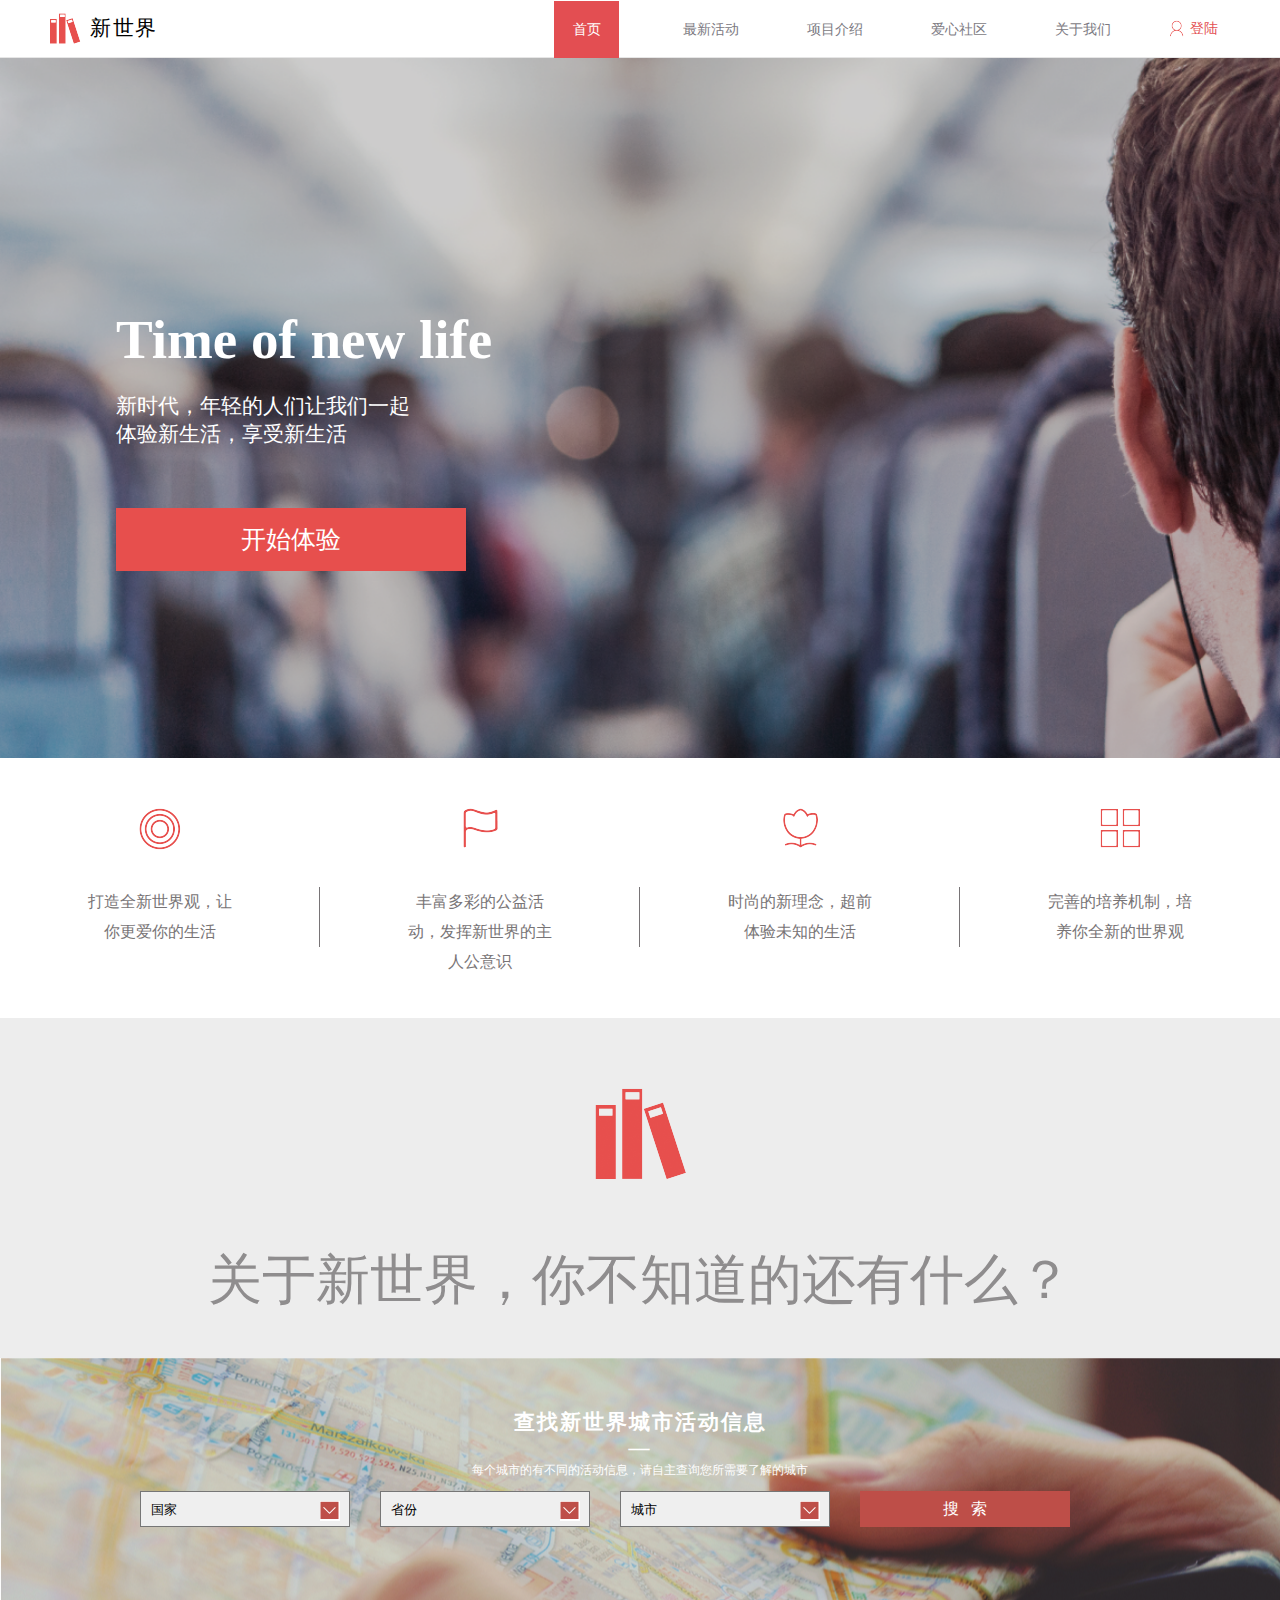
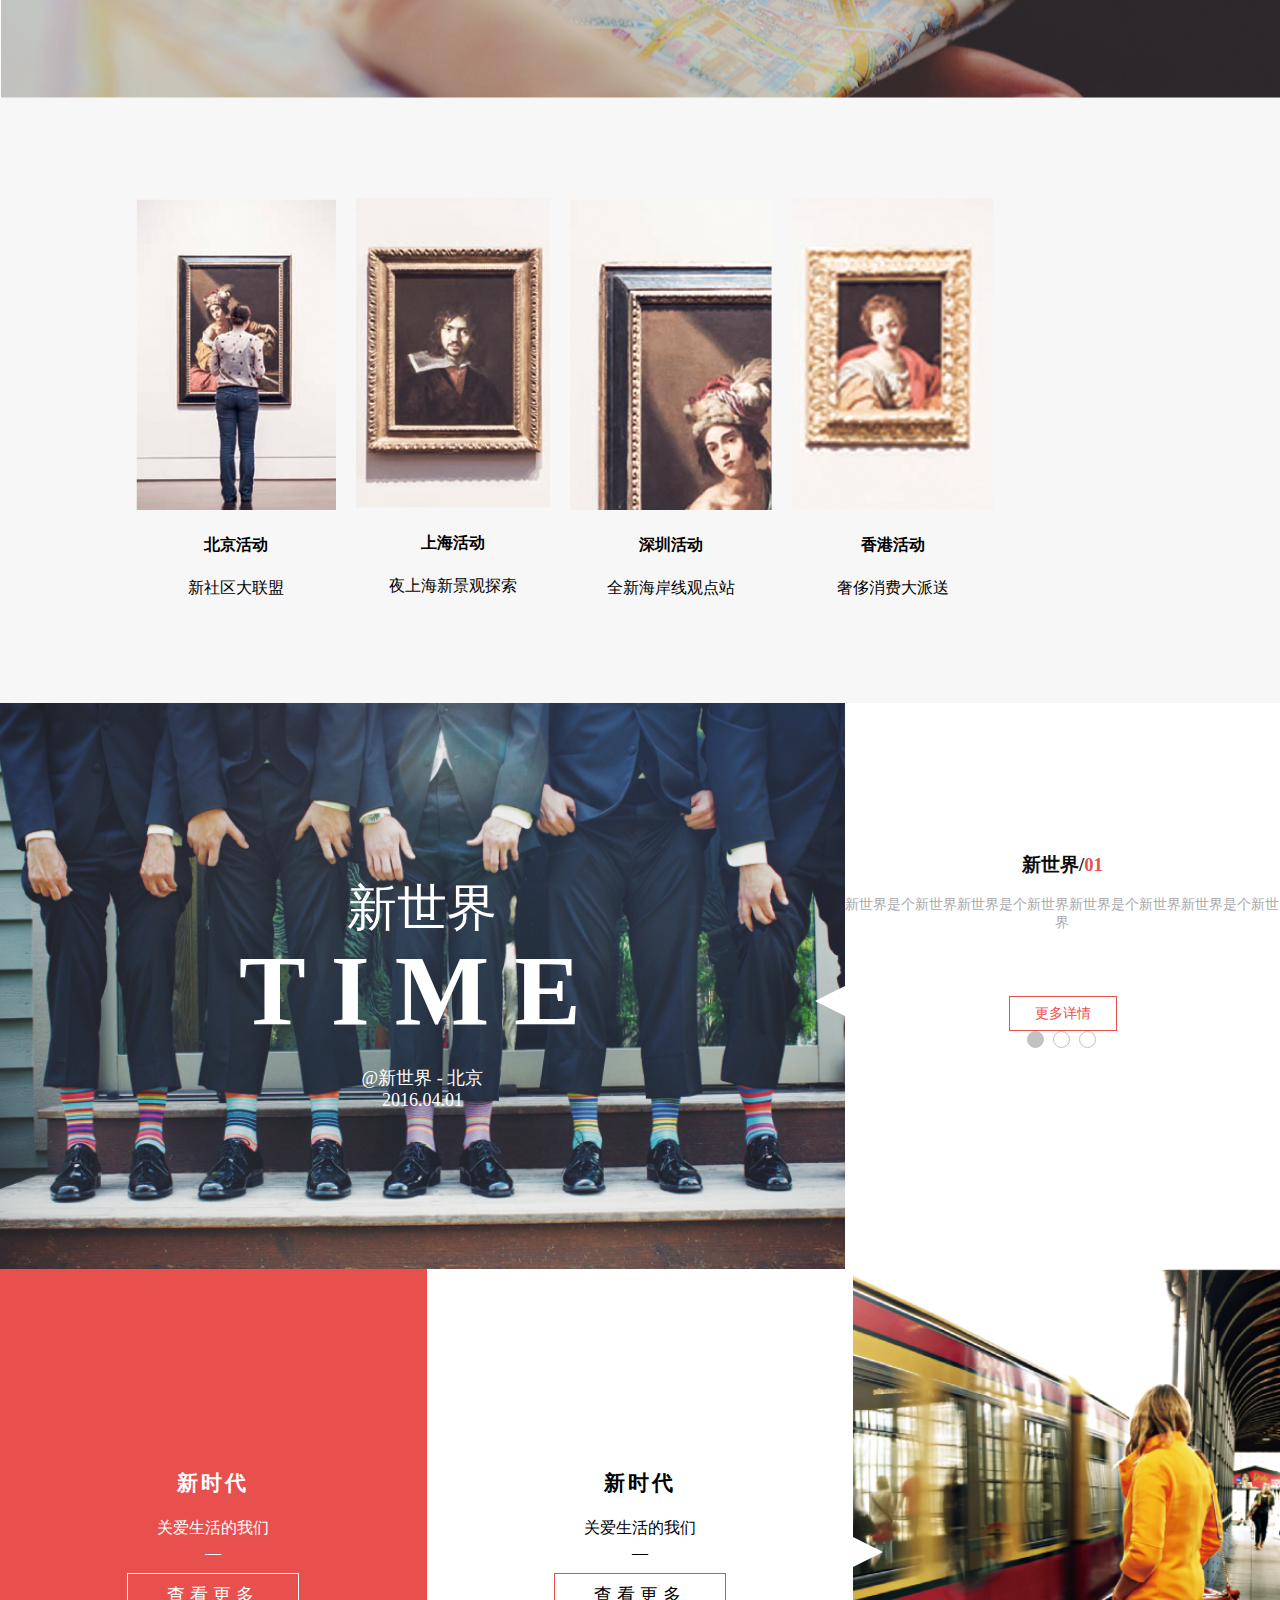
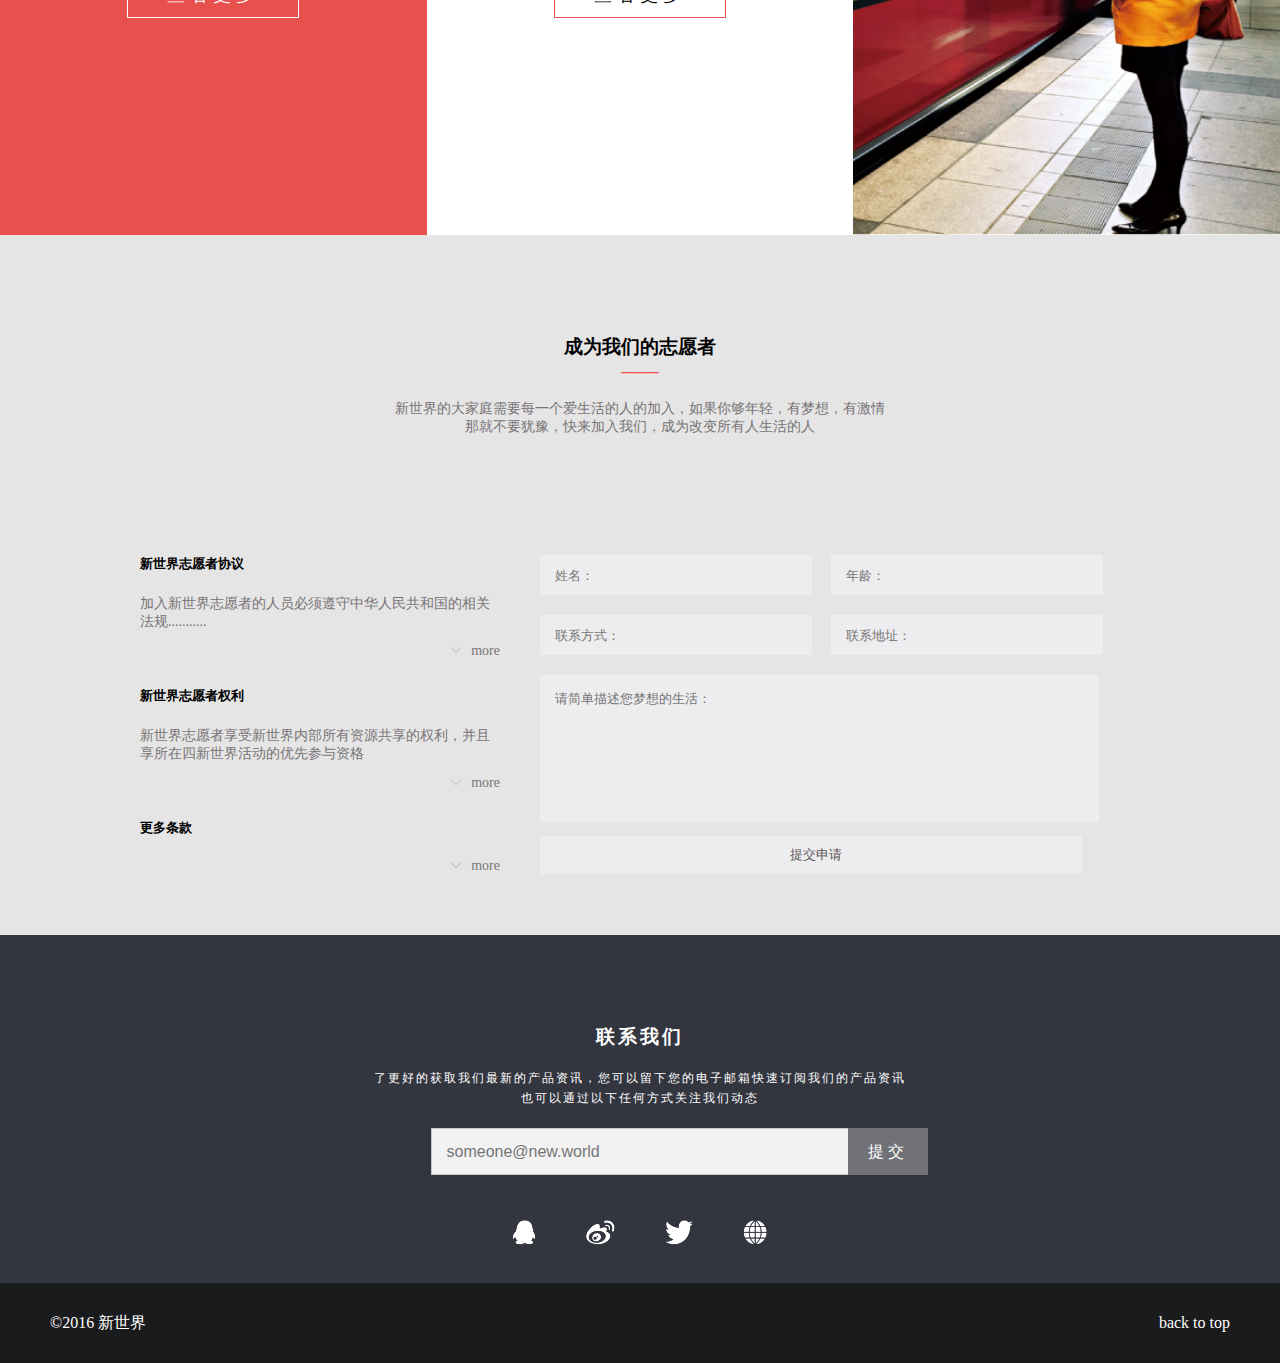
<file: index.html>
<!DOCTYPE html>
<html lang="en">
<head>
	<meta charset="UTF-8">
	<title>New World</title>
	<link rel="stylesheet" href="style.css">
	<script type="text/javascript" src="jquery-1.11.3.min.js"></script>
</head>
<body style="overflow-x:hidden">
	<div class="wrapper">
		<div id="header">
			<div class="logo fl">新世界</div>
			<a href="#" class="logo_btn fr">登陆</a>
				<ul class="fr nav">
					<li class="current"><a href="#banner">首页</a></li>
					<li><a href="#hot-info">最新活动</a></li>
					<li><a href="#pro-basic">项目介绍</a></li>
					<li><a href="#love-clud">爱心社区</a></li>
					<li><a href="#about-ours">关于我们</a></li>
				</ul>
		</div>
		<div id="banner">
			<div class="banner-first">
				<span class="banner-title">Time of new life</span>
				
				<p>新时代，年轻的人们让我们一起
					<br/>
					体验新生活，享受新生活</p>
				<div>
					<span class="start-try">开始体验</span>
				</div>
			</div>
			<div class="banner-second">
				<ul>
					<li class="icon1">
						<p>打造全新世界观，让你更爱你的生活</p>
					</li>
					<li class="icon2">
						<p>丰富多彩的公益活动，发挥新世界的主人公意识</p>
					</li>
					<li class="icon3">
						<p>时尚的新理念，超前体验未知的生活</p>
					</li>
					<li class="icon4">
						<p>完善的培养机制，培养你全新的世界观</p>
					</li>
				</ul>
			</div>
		</div>
		<div id="hot-info">
			<div class="hot-info-one">
				<!-- <div class="hot-logo"></div> -->
				<img src="images/3logo.png" alt="" style="margin-top:70px;">
				<span>关于新世界，你不知道的还有什么？</span>
			</div>
			<div class="hot-info-two">
				<h3>查找新世界城市活动信息
				<br/>—
				</h3>
				<p>每个城市的有不同的活动信息，请自主查询您所需要了解的城市</p>
				<div class="hot-search">
					<div class="select">
						<select name="country" class="country" id="">
							<option value="">国家</option>
							<option value="">中国</option>
						</select>
					</div>
					<div class="select">
						<select name="province" class="province" id="">
							<option value="">省份</option>
							<option value="">四川</option>
							<option value="">广东</option>
						</select>
					</div>
					<div class="select">
						<select name="city" class="city" id="">
							<option value="">城市</option>
						</select>
					</div>
					<button type="submit" id="submit">搜&nbsp;&nbsp;&nbsp;索</button>
				</div>
			</div>
			<div class="hot-info-three">
				<ul class="info-list">
					<li class="part part1">
						<div>
							<img src="images/51bg.png" alt="">
						</div>
						<h4>北京活动</h4>
						<p>新社区大联盟</p>
					</li>
					<li class="part part2">
						<div>
							<img src="images/52bg.png" alt="">
						</div>
						<h4>上海活动</h4>
						<p>夜上海新景观探索</p>
					</li>
					<li class="part part3">
						<div>
							<img src="images/53bg.png" alt="">
						</div>
						<h4>深圳活动</h4>
						<p>全新海岸线观点站</p>
					</li>
					<li class="part part4">
						<div>
							<img src="images/54bg.png" alt="">
						</div>
						<h4>香港活动</h4>
						<p>奢侈消费大派送</p>
					</li>					
				</ul>
			</div>
		</div>
		<div id="pro-basic">
			<div class="bas1">
				<div class="bas1-fl fl">
					<h2>新世界</h2>
					<p id="bas1-title">TIME</p>
					<p>@新世界 - 北京<br/>2016.04.01</p>
				</div>
				<div class="bas1-fr fr">
					<h3>新世界/<font style="color:#E8504E;">01</font></h3>
					<p>新世界是个新世界新世界是个新世界新世界是个新世界新世界是个新世界</p>
					<a href="javascript:;" class="">更多详情</a>
					<ul class="more-info">
						<li></li>
						<li></li>
						<li></li>
					</ul>
				</div>
			</div>
			<div class="bas2">
				<ul>
					<li class="first_part part">
						<h3>新时代</h3>
						<p>关爱生活的我们
							<br/>__
						</p>
						<a href="javascript:;" class="btn">查看更多</a>
					</li>
					<li class="second_part part">
						<h3>新时代</h3>
						<p>关爱生活的我们
							<br/>__
						</p>
						<a href="javascript:;" class="btn">查看更多</a>
					</li>
					<li class="third_part part">
						<p></p>
					</li>
				</ul>
			</div>
		</div>
		<div id="love-clud">
			<div class="love-header">
				<h3>成为我们的志愿者<br/><font style="color:#E8504E">——</font></h3>
				<p>新世界的大家庭需要每一个爱生活的人的加入，如果你够年轻，有梦想，有激情<br/>那就不要犹豫，快来加入我们，成为改变所有人生活的人</p>
			</div>
			<div class="love-info">
				<div class="love-basic-info">
					<ul>
						<li>
							<h5 style="margin-top:0">新世界志愿者协议</h5>
							<p>加入新世界志愿者的人员必须遵守中华人民共和国的相关法规...........</p>
							<a href="javascript:;">
								<span class="love-info-more fr">more</span>
								<i></i>
							</a>
						</li>
						<li>
							<h5>新世界志愿者权利</h5>
							<p>新世界志愿者享受新世界内部所有资源共享的权利，并且享所在四新世界活动的优先参与资格</p>
							<a href="javascript:;">
								<span class="love-info-more fr">more</span>
								<i></i>
							</a>
						</li>
						<li>
							<h5>更多条款</h5>
							<p></p>
							<a href="javascript:;">
								<span class="love-info-more fr">more</span>
								<i></i>
							</a>
						</li>
					</ul>
				</div>
				<div class="love-sub-info">
					<input type="text" name="user_name" placeholder="姓名：" id="user_name">
					<input type="text" name="user_age"  placeholder="年龄：" id="user_age">
					<input type="text" name="user_contact" placeholder="联系方式：" id="user_contact">
					<input type="text" name="user_address" placeholder="联系地址：" id="user_address">
					<textarea name="user_des" id="user_des" placeholder="请简单描述您梦想的生活："></textarea>
					<input type="submit" name="submit" value="提交申请">
				</div>
			</div>
		</div>
		<div id="about-ours">
			<h3>联系我们</h3>
			<p>了更好的获取我们最新的产品资讯，您可以留下您的电子邮箱快速订阅我们的产品资讯
<br/>也可以通过以下任何方式关注我们动态</p>
			<div class="info-about-sub">
				<input type="text" class="input-about" placeholder="someone@new.world">
				<button type="submit" id="" class="btn-sub ">提交</button>
			</div>	
			<ul class="about-list">
				<li class="icon"> 
					<img src="images/footer_1.png" alt="">
				</li>
				<li class="icon"> 
					<img src="images/footer_2.png" alt="">
				</li>
				<li class="icon"> 
					<img src="images/footer_3.png" alt="">
				</li>
				<li class="icon"> 
					<img src="images/footer_4.png" alt="">
				</li>
			</ul>
		</div>
		<div id="footer">
			<span> &copy2016 新世界</span>
			<a href="#" class="fr">back to top</a>
		</div>
	</div>
<script type="text/javascript">
	$(document).ready(function(){
		$(window).scroll(function(){
			var header = $("#header");
			var menu = header.find('.nav').find('li');
			// console.log(menu)
			var top = $(document).scrollTop();
			if (top>300) {
				header.css({
					'position':'fixed',
					'z-index':99,
					'opacity':.8
				})
			};
		})
		$(function(){
			var header = $("#header");
			var menu = header.find('.nav').find('li');
			var currentId = '';
			menu.click(function(){
				var m = $(this).find('a');
				currentId = m.attr('href');
				// console.log(currentId);
				var currentLink = header.find('.nav').find('.current');
				if (currentId && currentLink.find('a') != currentId) {
					currentLink.removeClass('current');
					$(this).addClass('current');
				};
			})
		})
	})

</script>
</body>
</html>
</file>
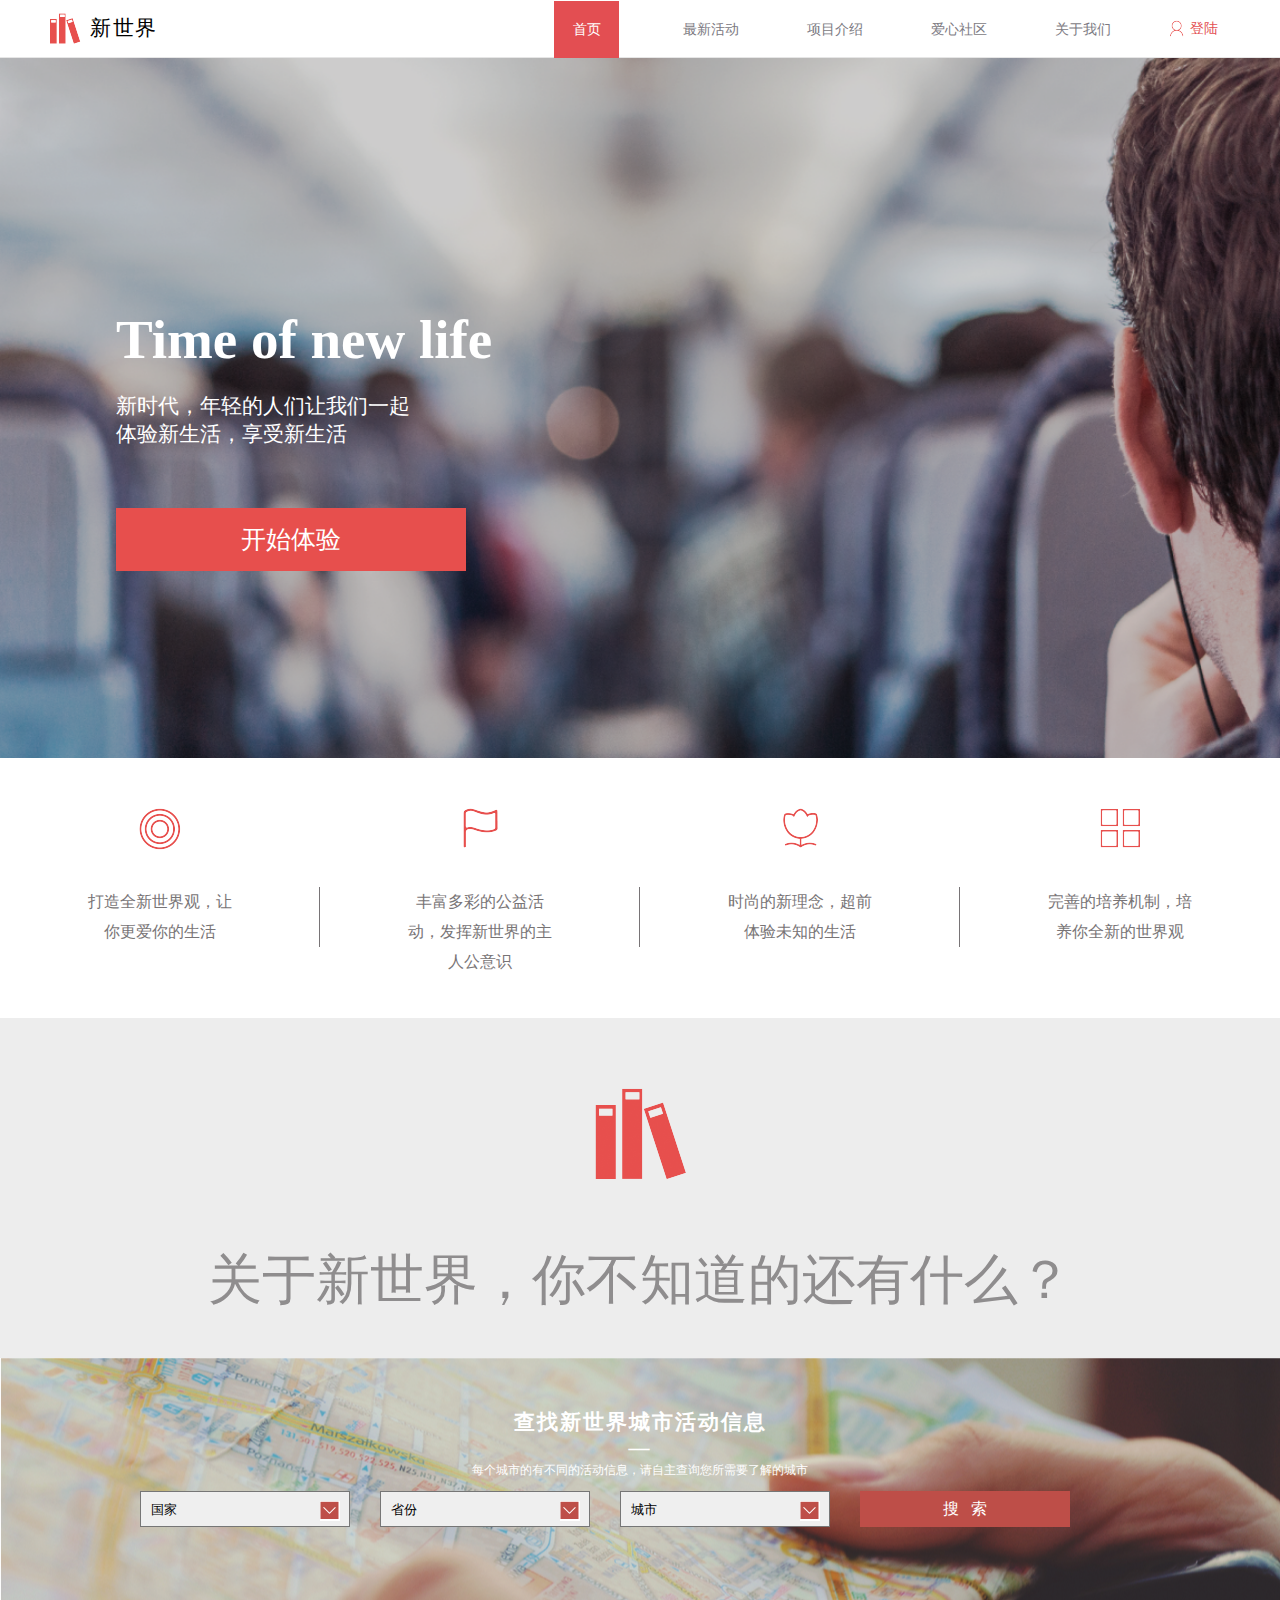
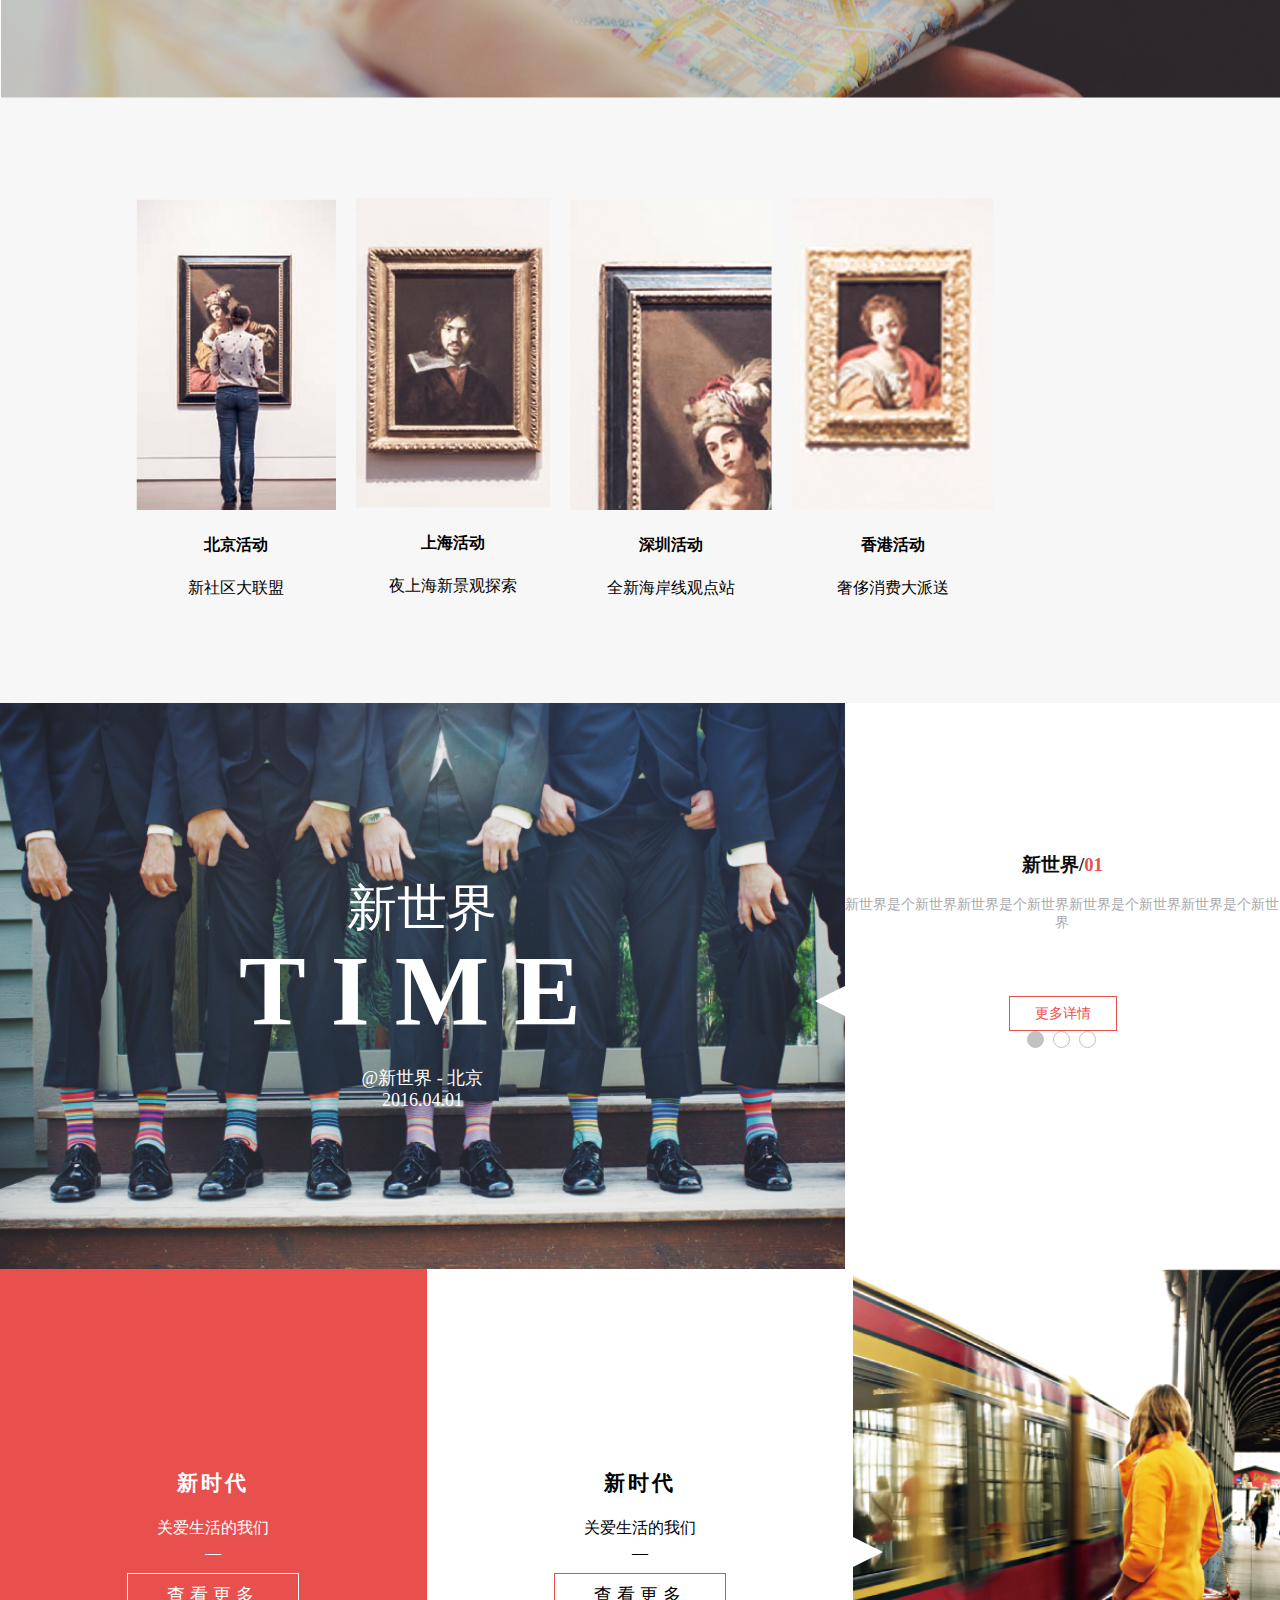
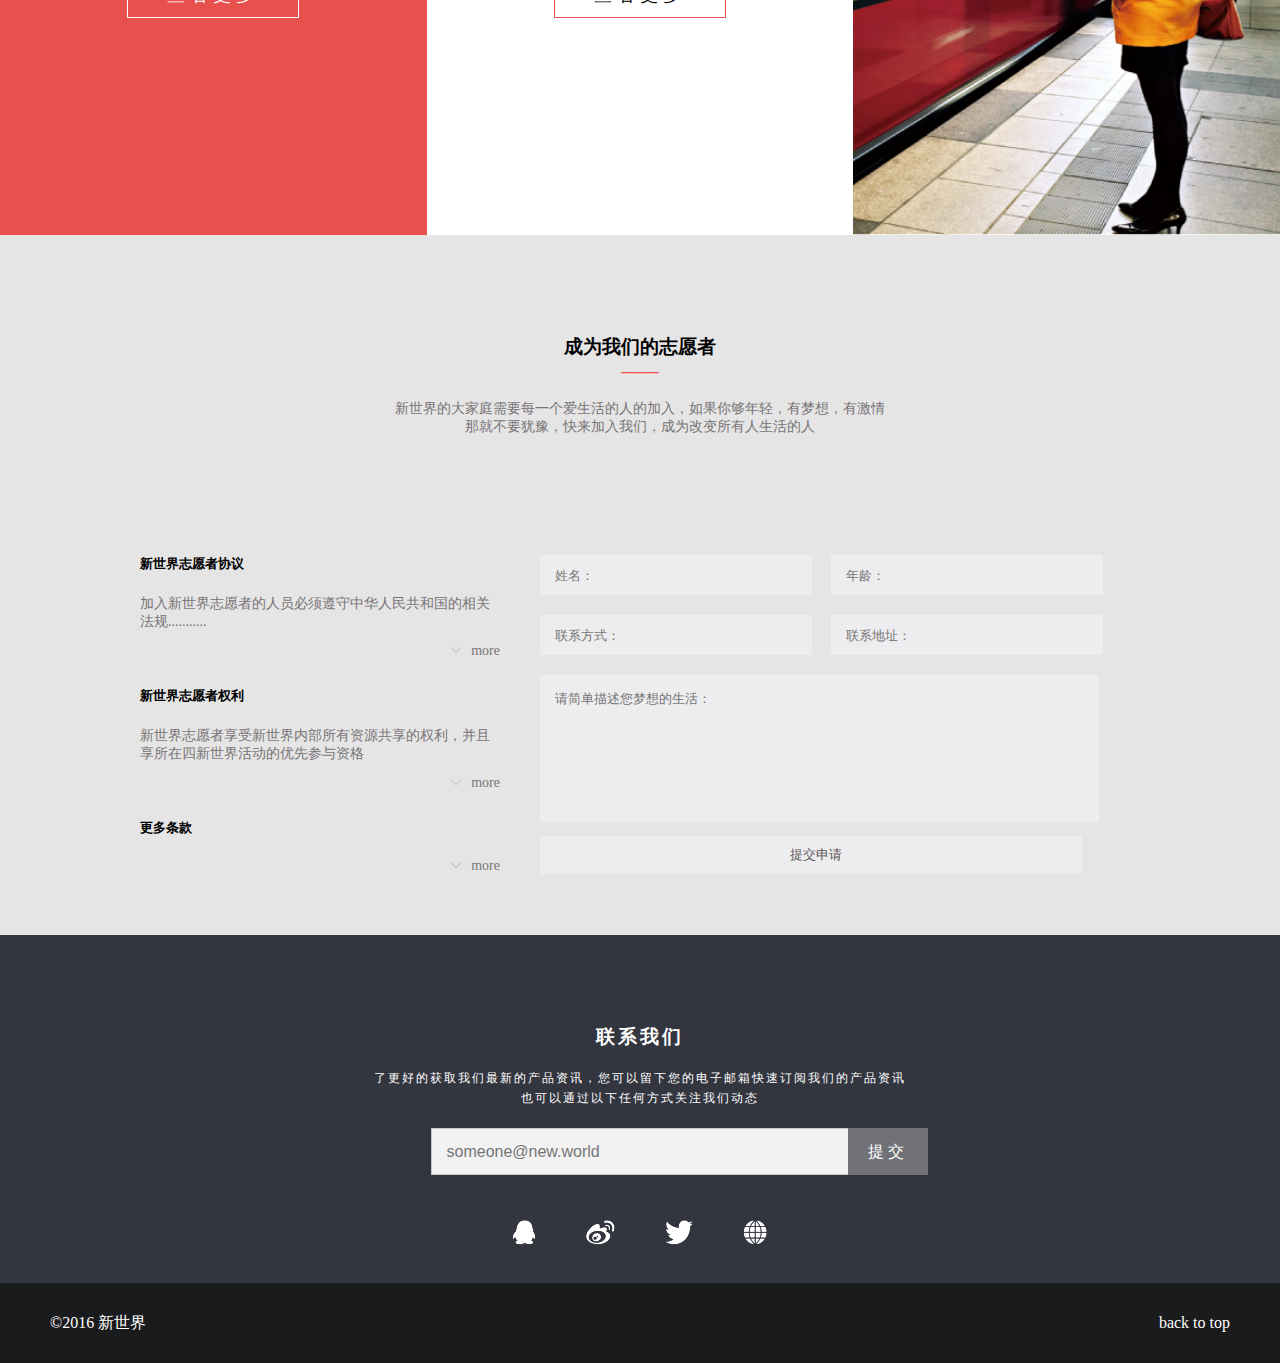
<file: inex.html>
<!DOCTYPE html>
<html lang="en">
<head>
	<meta charset="UTF-8">
	<title>New World</title>
	<link rel="stylesheet" href="style.css">
	<script type="text/javascript" src="jquery-1.11.3.min.js"></script>
</head>
<body style="overflow-x:hidden">
	<div class="wrapper">
		<div id="header">
			<div class="logo fl">新世界</div>
			<a href="#" class="logo_btn fr">登陆</a>
				<ul class="fr nav">
					<li class="current"><a href="#banner">首页</a></li>
					<li><a href="#hot-info">最新活动</a></li>
					<li><a href="#pro-basic">项目介绍</a></li>
					<li><a href="#love-clud">爱心社区</a></li>
					<li><a href="#about-ours">关于我们</a></li>
				</ul>
		</div>
		<div id="banner">
			<div class="banner-first">
				<span class="banner-title">Time of new life</span>
				
				<p>新时代，年轻的人们让我们一起
					<br/>
					体验新生活，享受新生活</p>
				<div>
					<span class="start-try">开始体验</span>
				</div>
			</div>
			<div class="banner-second">
				<ul>
					<li class="icon1">
						<p>打造全新世界观，让你更爱你的生活</p>
					</li>
					<li class="icon2">
						<p>丰富多彩的公益活动，发挥新世界的主人公意识</p>
					</li>
					<li class="icon3">
						<p>时尚的新理念，超前体验未知的生活</p>
					</li>
					<li class="icon4">
						<p>完善的培养机制，培养你全新的世界观</p>
					</li>
				</ul>
			</div>
		</div>
		<div id="hot-info">
			<div class="hot-info-one">
				<!-- <div class="hot-logo"></div> -->
				<img src="images/3logo.png" alt="" style="margin-top:70px;">
				<span>关于新世界，你不知道的还有什么？</span>
			</div>
			<div class="hot-info-two">
				<h3>查找新世界城市活动信息
				<br/>—
				</h3>
				<p>每个城市的有不同的活动信息，请自主查询您所需要了解的城市</p>
				<div class="hot-search">
					<div class="select">
						<select name="country" class="country" id="">
							<option value="">国家</option>
							<option value="">中国</option>
						</select>
					</div>
					<div class="select">
						<select name="province" class="province" id="">
							<option value="">省份</option>
							<option value="">四川</option>
							<option value="">广东</option>
						</select>
					</div>
					<div class="select">
						<select name="city" class="city" id="">
							<option value="">城市</option>
						</select>
					</div>
					<button type="submit" id="submit">搜&nbsp;&nbsp;&nbsp;索</button>
				</div>
			</div>
			<div class="hot-info-three">
				<ul class="info-list">
					<li class="part part1">
						<div>
							<img src="images/51bg.png" alt="">
						</div>
						<h4>北京活动</h4>
						<p>新社区大联盟</p>
					</li>
					<li class="part part2">
						<div>
							<img src="images/52bg.png" alt="">
						</div>
						<h4>上海活动</h4>
						<p>夜上海新景观探索</p>
					</li>
					<li class="part part3">
						<div>
							<img src="images/53bg.png" alt="">
						</div>
						<h4>深圳活动</h4>
						<p>全新海岸线观点站</p>
					</li>
					<li class="part part4">
						<div>
							<img src="images/54bg.png" alt="">
						</div>
						<h4>香港活动</h4>
						<p>奢侈消费大派送</p>
					</li>					
				</ul>
			</div>
		</div>
		<div id="pro-basic">
			<div class="bas1">
				<div class="bas1-fl fl">
					<h2>新世界</h2>
					<p id="bas1-title">TIME</p>
					<p>@新世界 - 北京<br/>2016.04.01</p>
				</div>
				<div class="bas1-fr fr">
					<h3>新世界/<font style="color:#E8504E;">01</font></h3>
					<p>新世界是个新世界新世界是个新世界新世界是个新世界新世界是个新世界</p>
					<a href="javascript:;" class="">更多详情</a>
					<ul class="more-info">
						<li></li>
						<li></li>
						<li></li>
					</ul>
				</div>
			</div>
			<div class="bas2">
				<ul>
					<li class="first_part part">
						<h3>新时代</h3>
						<p>关爱生活的我们
							<br/>__
						</p>
						<a href="javascript:;" class="btn">查看更多</a>
					</li>
					<li class="second_part part">
						<h3>新时代</h3>
						<p>关爱生活的我们
							<br/>__
						</p>
						<a href="javascript:;" class="btn">查看更多</a>
					</li>
					<li class="third_part part">
						<p></p>
					</li>
				</ul>
			</div>
		</div>
		<div id="love-clud">
			<div class="love-header">
				<h3>成为我们的志愿者<br/><font style="color:#E8504E">——</font></h3>
				<p>新世界的大家庭需要每一个爱生活的人的加入，如果你够年轻，有梦想，有激情<br/>那就不要犹豫，快来加入我们，成为改变所有人生活的人</p>
			</div>
			<div class="love-info">
				<div class="love-basic-info">
					<ul>
						<li>
							<h5 style="margin-top:0">新世界志愿者协议</h5>
							<p>加入新世界志愿者的人员必须遵守中华人民共和国的相关法规...........</p>
							<a href="javascript:;">
								<span class="love-info-more fr">more</span>
								<i></i>
							</a>
						</li>
						<li>
							<h5>新世界志愿者权利</h5>
							<p>新世界志愿者享受新世界内部所有资源共享的权利，并且享所在四新世界活动的优先参与资格</p>
							<a href="javascript:;">
								<span class="love-info-more fr">more</span>
								<i></i>
							</a>
						</li>
						<li>
							<h5>更多条款</h5>
							<p></p>
							<a href="javascript:;">
								<span class="love-info-more fr">more</span>
								<i></i>
							</a>
						</li>
					</ul>
				</div>
				<div class="love-sub-info">
					<input type="text" name="user_name" placeholder="姓名：" id="user_name">
					<input type="text" name="user_age"  placeholder="年龄：" id="user_age">
					<input type="text" name="user_contact" placeholder="联系方式：" id="user_contact">
					<input type="text" name="user_address" placeholder="联系地址：" id="user_address">
					<textarea name="user_des" id="user_des" placeholder="请简单描述您梦想的生活："></textarea>
					<input type="submit" name="submit" value="提交申请">
				</div>
			</div>
		</div>
		<div id="about-ours">
			<h3>联系我们</h3>
			<p>了更好的获取我们最新的产品资讯，您可以留下您的电子邮箱快速订阅我们的产品资讯
<br/>也可以通过以下任何方式关注我们动态</p>
			<div class="info-about-sub">
				<input type="text" class="input-about" placeholder="someone@new.world">
				<button type="submit" id="" class="btn-sub ">提交</button>
			</div>	
			<ul class="about-list">
				<li class="icon"> 
					<img src="images/footer_1.png" alt="">
				</li>
				<li class="icon"> 
					<img src="images/footer_2.png" alt="">
				</li>
				<li class="icon"> 
					<img src="images/footer_3.png" alt="">
				</li>
				<li class="icon"> 
					<img src="images/footer_4.png" alt="">
				</li>
			</ul>
		</div>
		<div id="footer">
			<span> &copy2016 新世界</span>
			<a href="#" class="fr">back to top</a>
		</div>
	</div>
<script type="text/javascript">
	$(document).ready(function(){
		$(window).scroll(function(){
			var header = $("#header");
			var menu = header.find('.nav').find('li');
			// console.log(menu)
			var top = $(document).scrollTop();
			if (top>300) {
				header.css({
					'position':'fixed',
					'z-index':99,
					'opacity':.8
				})
			};
		})
		$(function(){
			var header = $("#header");
			var menu = header.find('.nav').find('li');
			var currentId = '';
			menu.click(function(){
				var m = $(this).find('a');
				currentId = m.attr('href');
				// console.log(currentId);
				var currentLink = header.find('.nav').find('.current');
				if (currentId && currentLink.find('a') != currentId) {
					currentLink.removeClass('current');
					$(this).addClass('current');
				};
			})
		})
	})

</script>
</body>
</html>
</file>
<file: style.css>
html,body{
	margin: 0;
	padding: 0;
	box-sizing: border-box;
}
.fl{
	float: left;
}
.fr{
	float: right;
}
ul{
	list-style: none;
	padding: 0;
	margin:0;
}
a{
	text-decoration: none;
}
.wrapper{
	width: 100%;
	height: 100%;
	font-family: "微软雅黑";
}
#header{
	width: 100%;
	height: 57px;
	line-height: 57px;
	background: #fff;
	border-bottom: 1px solid #e6e6e6;
	background: rgba();
}
.logo{
	line-height: 57px;
	background: url(images/header_logo.png) left center no-repeat;
	width: 120px;
	height: 57px;
	letter-spacing: 1.5px;
	text-indent: 40px;
	margin-left: 50px;
	font-family: inherit;
	font-size: 21px;

}
.logo_btn{
	line-height: 57px;
	background: url(images/header_login.png) left center ;
	background-repeat: no-repeat;
	width: 60px;
	height: 57px;
	text-indent: 20px;
	margin-right: 50px;
	color: #E34F52;
	font-family: inherit;
	font-size: 14px;

}
#header .nav{
	height: 100%;
}

#header ul li{
	/*float: left;*/
	margin-right: 55px;
	font-size: 14px;
	font-family: inherit;
	width: 65px;
	height: 100%;
	text-align: center;
	display: inline-block;
}
#header .current{
	width: 65px;
	height: 100%;
	background: #E34E52;
}
#header .current a{
	color: #fff;
}

#header ul li a{
	color: #7C7A82;
	display: block;
	width: 65px;
	height: 100%;
}

#banner{
	width: 100%;
	height: 960px;
	/*overflow: hidden;*/

}
.banner-first{
	width: 100%;
	height: 450px;
	background: url(images/1bg.png);
	background-size: cover;
	padding-left: 116px;
	padding-top: 250px;
}
.banner-title{
	color: #fff;
	font-family: inherit;
	font-size: 55px;
	font-weight: 700;
}
.banner-first p{
	color: #fff;
	font-size: 21px;

}
.start-try{
	width: 350px;
	text-align: center;
	height: 63px;
	line-height: 63px;
	vertical-align: middle;
	background: #E74F4D;
	display: block;
	color: #fff;
	font-size: 25px;
	cursor: pointer;
	margin-top: 60px;
}
.start-try:hover{
	background: #fff;
	color:#E74F4D;
}
#banner .banner-second{
	width: 100%;
	height: 270px;
	background: #fff;
	margin-top: 50px;
}
.banner-second ul li{
	float: left;
	width: 25%;
	height: 100%;
	text-align: center;
	color: rgb(120, 116, 118);
	word-wrap: break-word;
    font-family: '黑体';
}
.banner-second ul li p {
    margin-top: 79px;
    padding-left: 82px;
    padding-right: 82px;
    text-align: center;
    height: 60px;
    line-height: 30px;
    border-right: 1px solid #787476;
} 
.banner-second ul li:last-child p {
	border: none;
}
.banner-second ul .icon1{
	background: url(images/2bg1.png) top center no-repeat;
}
.banner-second ul .icon2{
	background: url(images/2bg2.png) top center no-repeat;
}
.banner-second ul .icon3{
	background: url(images/2bg3.png) top center no-repeat;
}
.banner-second ul .icon4{
	background: url(images/2bg4.png) top center no-repeat;
}

#hot-info{

}
#hot-info .hot-info-one{
	background: #EDEDED;
	/*margin-top: 79px;*/
	width: 100%;
	height: 340px;
	text-align: center;
}
/*#hot-info .hot-info-one .hot-logo{
	background: url(images/3logo.png) center center no-repeat;

}*/
#hot-info .hot-info-one span{
	font-size: 54px;
	color: #8F8D8E;
	margin-top: 60px;
	display: block;

}
.hot-info-two{
	background: url(images/map4bg.png) center center no-repeat;
	height: 290px;
	width: 100%;
	background-size: cover;	
	padding-top: 50px;
}
.hot-info-two h3{
	margin-top: 0;
	font-size: 21px;
	text-align: center;
	color: #fff;
	letter-spacing: 2px;
}
.hot-info-two p{
	color: #fff;
	text-align: center;
	font-size: 12px;
	margin-top: -20px;
}

.hot-search{
	width: 1000px;
	height: 100px;
	margin: 0 auto;
}
.hot-search .select{
	position: relative;
	float: left;
}
/*清除ie的默认选择框样式清除，隐藏下拉箭头*/
select::-ms-expand { 
	display: none; 
}
.hot-search .select select{
	width: 210px;
	height: 36px;
	padding-left: 10px;
	margin-right: 30px;
	-webkit-appearance: none;/*去掉select框本身的下拉按钮*/
	-ms-appearance: none;
	-o-appearance: none;
	-moz-appearance: none;
	appearance: none;
}
.hot-search .select select:hover{
	border: 1px solid rgb(190, 78, 72);
}
#hot-info .hot-search .select:after{
	content: '';
	width: 20px;
	height: 20px;
	display: inline-block;
	background-image: url(images/btn4bg.png);*/
	background: url(images/btn4bg.png) center center no-repeat;
	background-size: cover;
	position: absolute;
	top: 10px;
	right: 40px;

}

.hot-search  button{
	width: 210px;
	height: 36px;
	background: rgb(190, 78, 72);
	border: none;
	font-size: 16px;
	font-family: inherit;
	color: #fff;
}
.hot-info-three{
	position: relative;
	width: 100%;
	height: 505px;
	padding-top: 100px;
	background: #f7f7f7;
}
.hot-info-three .info-list{
	display: inline-block;
    width: 1008px;
    position: absolute;
    left: 50%;
    /*transform: translateX(-50%);*/
    margin-left: -504px;/*二者选择其一举行*/
}
.hot-info-three ul li{
	float: left;
	margin-right: 20px;
	text-align: center;
}
#pro-basic{
	height: 1132px;
	width: 100%;
}
.bas1{
	width: 100%;
	height: 566px;
	overflow: hidden;
}
.bas1-fl{
	width: 66%;
	height: 436px;
	padding-top: 130px;
	background: url(images/6bg.png);
	background-size: cover;
	position: relative;
}
.bas1-fl h2{
	color: #fff;
	text-align: center;
	font-weight: 300;
	font-size: 50px;
}
.bas1-fl:after{
	content: '';
    width: 0;
    height: 0;
    border-right: 30px solid white;
    border-top: 15px solid transparent;
    border-bottom: 15px solid transparent;
    position: absolute;
    right: -15px;
    top: 50%;
    transform: translateX(-50%);
}
#bas1-title{
	color: #fff;
	text-align: center;
	font-weight: 700;
	font-size: 100px;
	letter-spacing: 25px;
	margin: -50px 0  10px;
}
.bas1-fl p:last-child{
	color: #fff;
	text-align: center;
	font-weight: 300;
	font-size:18px;
}
.bas1-fr{
	width: 34%;
	height: 436px;
	padding-top: 130px;
	position: relative;

}
.bas1-fr h3{
	color: #0c0c0c;
	text-align: center;
}
.bas1-fr p{
	color: #ACA7A7;
	text-align: center;
	font-size: 14px;
}
.bas1-fr a{
	color: #ACA7A7;
	position: absolute;
	left: 50%;
	margin-left: -53px;
	margin-top: 50px;
	width: 106px;
	height: 33px;
	display: block;
	border: 1px solid #E8504E;
	line-height: 33px;
	font-size: 14px;
	color: #E8504E;
	text-align: center;
}
.bas1-fr a:hover{
	background: #E8504E;
	color: #fff;
}

.bas1-fr .more-info{
	display: inline-block;
	width: 80px;
	height: 20px;
	/*background: #000;*/
	position: absolute;
	left: 50%;
	top: 58%;
	margin-left: -40px;
}
.bas1-fr .more-info li{
	display: inline-block;
	margin-left: 5px;
	width: 15px;
	height: 15px;
	background: #fff;
	border-radius: 50%;
	border: 1px solid #c2c2c2;
	cursor: pointer;

}
.bas1-fr .more-info li:first-child{
	background: #c2c2c2;
}

.bas2{
	width: 100%;
	height: 566px;
	overflow: hidden;
	/*position: relative;*/
}
.bas2 ul li{
	float: left;
}
.bas2 .part{
	width: 33.33%;
}
.bas2 .first_part{
	background: #E8504E;
	height: 566px;
}
.bas2 .second_part{
	background: #fff;
	height: 566px;
}
.bas2 .third_part:after{
	content: '';
    width: 0;
    height: 0;
    border-left: 30px solid white;
    border-top: 15px solid transparent;
    border-bottom: 15px solid transparent;
    position: absolute;
    left: 0;
    top: 50%;
    transform: translateY(-50%);
}

.bas2 .third_part{
	position: relative;
	background: url(images/7bg.png) center center no-repeat;
	height: 566px;
	background-size: cover;
}
.bas2 ul li h3,.bas2 ul li p{
	text-align: center;
}
.bas2 .first_part h3{
	margin-top: 200px;
	letter-spacing: 3px;
	font-size: 21px;
}
.bas2 .first_part h3,.bas2 .first_part p{
	color: #fff;
}
.bas2 .second_part h3{
	margin-top: 200px;
	letter-spacing: 3px;
	font-size: 21px;
}
.bas2 .first_part a{
	border: 1px solid #fff;
	color: #fff;
}
.bas2 .first_part a:hover{
	color: #E8504E;
	background: #fff;
}

.bas2 .second_part a{
	border: 1px solid #E8504E;
	color: #000;
}
.bas2 .second_part a:hover{
	color: #fff;
	background: #E8504E;
}


.bas2 .btn{
	text-align: center;
	display: block;
	width: 170px;
	height: 43px;
	line-height: 43px;
	font-size: 18px;
	letter-spacing: 5px;
	margin: 0 auto;
}
#love-clud{
	width: 100%;
	height: 700px;
	background: #e5e5e5;
}
#love-clud .love-header{
	width: 100%;
	height: 140px;
	padding-top: 80px;
	text-align: center;
}
.love-header p{
	font-size: 14px;
	color: rgb(120, 116, 118);
}
.love-info .love-basic-info ul li{
	margin-bottom: 30px;
}
.love-info .love-basic-info ul li p,.love-info .love-basic-info ul li a{
	font-size: 14px;
	color: rgb(120, 116, 118);
}
.love-info .love-basic-info ul li a {
	display: block;
	position: relative;
	height: 12px;
	line-height: 12px;
}
.love-info .love-basic-info ul li a:after{
	content: '';
    width: 0;
    height: 0;
    display: block;
    clear: both;
}
.love-info .love-basic-info ul li a i{
	display: inline-block;
    width: 10px;
    height: 10px;
    overflow: hidden;
    margin-right: 10px;
    float: right;
    line-height: 12px;
}
.love-info .love-basic-info ul li a i:after {
    content: '';
    display: block;
    width: 14px;
    height: 14px;
    margin-left: -3px;
    margin-top: -11px;
    border: 1px solid #BCBCBC;
    transform: rotate(45deg);
}


#love-clud .love-info{
	width: 1000px;
	height: auto;
	margin: 0 auto;
	margin-top: 100px;
}
.love-info .love-basic-info{
	float: left;
	width: 360px;
}
.love-info .love-sub-info{
	float: left;
	width: 600px;
	margin-left: 40px;
}

.love-sub-info input[type='text']{
	width: 255px;
	height: 38px;
	background-color: #EDEDEF;
	margin-bottom: 20px;
	margin-right: 15px;
	border: none;
	padding-left: 15px;
}
.love-sub-info textarea{
	width: 542px;
	height: 130px;
	background-color: #EDEDEF;
	border: none;
	padding-top: 15px;
	padding-left: 15px;
	resize: none;/*不可调整输入框的大小*/
}
.love-sub-info input[type='submit']{
	width: 542px;
	height: 38px;
	background-color: #EDEDEF;
	border: none;
	padding-left: 15px;
	margin-top: 10px;
	color: #5d5454;
}



#about-ours{
	width: 100%;
	height: 278px;
	padding-top: 70px;
	text-align: center;
	background: #33363F;
	color: #fff;
}
#about-ours h3{
	letter-spacing: 3px;
}
#about-ours p{
	font-size: 12px;
	letter-spacing: 2px;
	line-height: 20px;
}
.about-list{
	width: 400px;
	height: 80px;
	line-height: 80px;
	margin: 0 auto;
	margin-top: 25px;

}
#about-ours ul li{
	float: left;
	margin-right: 50px;
	position: relative;
	left: 18%;
}
.info-about-sub{
	position: relative;
	width: 520px;
	margin: 0 auto;
	margin-top: 20px;
}
.input-about{
	width: 400px;
	height: 43px;
	background: #f2f2f2;
	border: 1px solid #c7c7c7;
	color: #010101;
	padding-left: 15px;
	line-height: 43px;
	font-size: 16px;
}
.btn-sub{
	width: 80px;
	height: 47px;
	border: 1px solid rgb(112, 114, 120);
	background: rgb(112, 114, 120);
	line-height: 33px;
	color: #fff;
	font-size: 16px;
	font-family: inherit;
	vertical-align: middle;
	letter-spacing: 4px;
	position: absolute;
	left: 468px;
}


#footer{
	width: 100%;
	height: 80px;
	background: #1a1b1d;
	line-height: 80px;
	color: #fff;
}
#footer span{
	margin-left: 50px;
}
#footer a{
	color: #fff;
	margin-right: 50px;
}
</file>
